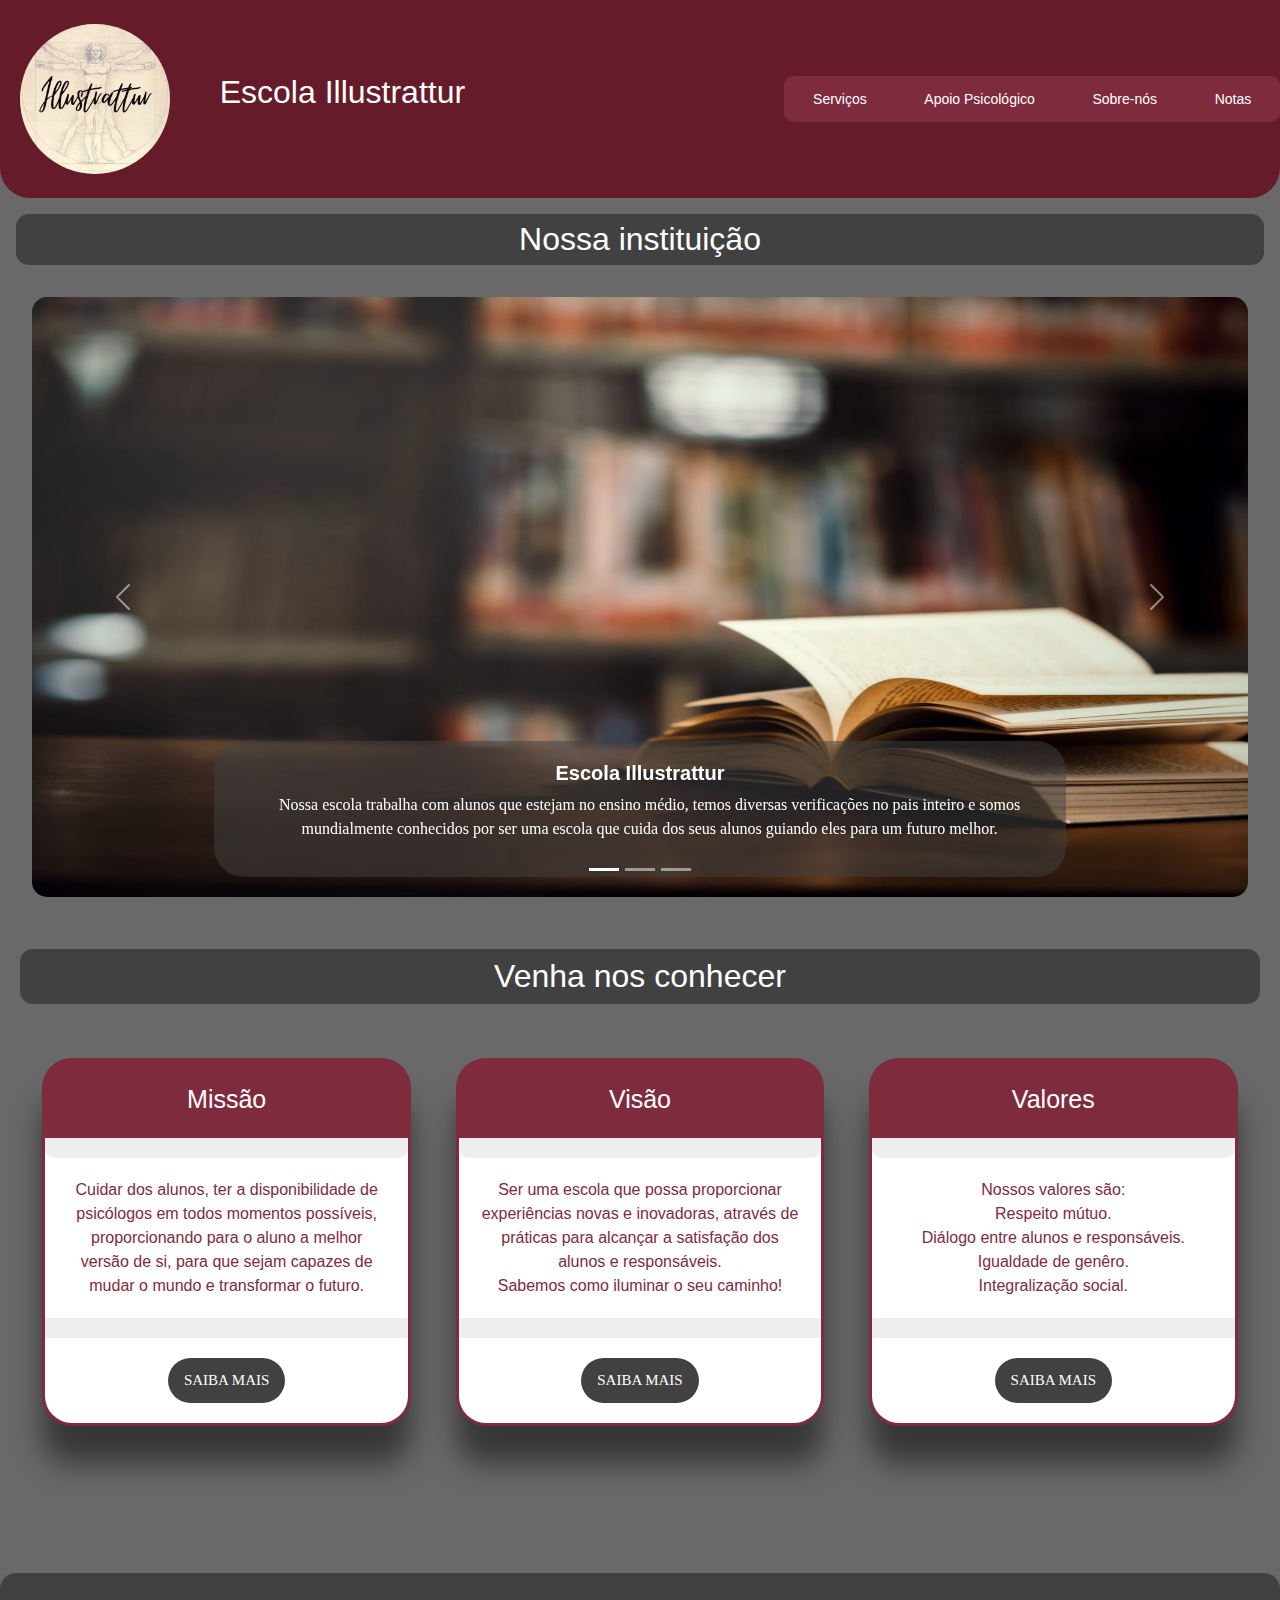
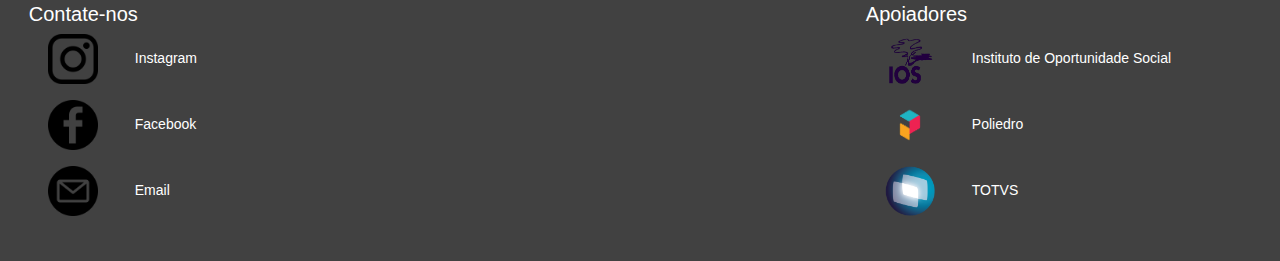
<file: index.html>
<!DOCTYPE html>
<html lang="pt-br">
<head>
<meta charset="UTF-8">
<!--bootstrap-->
<link rel="stylesheet" href="https://cdn.jsdelivr.net/npm/bootstrap@5.0.0/dist/css/bootstrap.min.css" integrity="sha384-
wEmeIV1mKuiNpC+IOBjI7aAzPcEZeedi5yW5f2yOq55WWLwNGmvvx4Um1vskeMj0" crossorigin="anonymous">
<!--Css oficial-->
<link rel="stylesheet" href="Css_base(4.0).css" >
<title>Escola Ilustrattur</title>
</head>


<!--divisão 0.0-->



<body class="home">
  <!--NAV barra de navegação-->
  <div class="fundo-carrossel" style="background-color:#696969;">
    <nav class="navbar" style="background-color: #661B2B;border-radius: 0px 0px 30px 30px;">
  
        <div style="justify-content:left ;">
          &nbsp;<img src="Homem vitruviano.jfif" height="150" width="150" style="border-radius: 50%; margin:1rem;">
            <a class="navbar-brand" href="0 ) Home 4.0.html" id="btn">
                <h2>Escola Illustrattur</h2>
            </a>
        </div>
  
        <ul class="nav justify-content-end" style="border-radius: 10px; background-color: #7f2b3e; color: white;">
            <li class="borda">
                <a class="nav-link" href="4) Serviços (4.0).html" id="btn">Serviços</a>
            </li>
            <li class="borda">
                <a class="nav-link" href="1 )Apoio psicológico 4.0.html" id="btn">Apoio Psicológico</a>
            </li>
            <li class="borda">
                <a class="nav-link" href="2 ) Sobre nós 4.0.html" id="btn">Sobre-nós</a>
            </li>
            <li class="borda">
                <a class="nav-link" href="3 ) html boletim 4.0.html" id="btn">Notas </a>
            </li>
        </ul>
    </nav>    
  <!--final do nav-->
   
  
  <h2 class="titulo" style="text-align:center ">Nossa instituição</h2>
  
  
  <!--carrossel-->
  
  <div id="carouselExampleCaptions" class="carousel slide" data-bs-ride="false" style="margin: 2rem">
    <div class="carousel-indicators">
      <button type="button" data-bs-target="#carouselExampleCaptions" data-bs-slide-to="0" class="active" aria-current="true" aria-label="Slide 1"></button>
      <button type="button" data-bs-target="#carouselExampleCaptions" data-bs-slide-to="1" aria-label="Slide 2"></button>
      <button type="button" data-bs-target="#carouselExampleCaptions" data-bs-slide-to="2" aria-label="Slide 3"></button>
    </div>
  
    <div class="carousel-inner">
      <div class="carousel-item active">
        <img src="livro.jpeg" class="d-block w-100" alt="estudos1" height="600px" style="border-radius: 15px 15px 15px 15px;">
  
        <div class="carousel-caption d-none d-md-block" style="align-content:center ;background-color: #41414181; border-radius: 30px 30px 30px 30px;">
          <h5><b>Escola Illustrattur</b></h5>
          <p class="carrossel"style="background-color: #41414100;">Nossa escola trabalha com alunos que estejam no ensino médio, temos diversas verificações no pais inteiro e somos mundialmente conhecidos por ser uma escola que cuida dos seus alunos guiando eles para um futuro melhor.</p>
        </div>
  
      </div>
      <div class="carousel-item">
        <img src="protagonistas 2.jpeg" class="d-block w-100" alt="estudos" height="600px" style="border-radius: 15px 15px 15px 15px;" >
  
        <div class="carousel-caption d-none d-md-block" style="align-content:center ;background-color:#41414181; border-radius: 30px 30px 30px 30px;">
          <h5>Alunos preparados</h5>
          <p class="carrossel"style="background-color: #41414100;">Nossa escola ultiliza a apostila poliedro, preparando nossos alunos para vestibulares.</p>
        </div>
      
      </div>
      <div class="carousel-item">
        <img src="graduation1tcc.webp" class="d-block w-100" alt="graduação" height="600px" style="border-radius: 15px 15px 15px 15px;">
        
        <div class="carousel-caption d-none d-md-block" style="align-content:center ;background-color:#41414181; border-radius: 30px 30px 30px 30px;">
          <h5><b>Aulas</b></h5>
          <p class="carrossel" style="background-color: #41414100;">Aulas de CCE voltadas para a complementação de seu autoconhecimento, que o ajudará muito no mercado de trabalho </p>
        </div>
  
      </div>
    </div>
    <button class="carousel-control-prev" type="button" data-bs-target="#carouselExampleCaptions" data-bs-slide="prev">
      <span class="carousel-control-prev-icon" aria-hidden="true"></span>
      <span class="visually-hidden">Previous</span>
    </button>
    <button class="carousel-control-next" type="button" data-bs-target="#carouselExampleCaptions" data-bs-slide="next">
      <span class="carousel-control-next-icon" aria-hidden="true"></span>
      <span class="visually-hidden">Next</span>
    </button>
  </div>
  
  
  <!--Final carrossel-->
  

  
  <main id="showcase"> <!--imagem de fundo-->
    <h2 class="nome-categoria">Venha nos conhecer</h2>
    <br>
  <div class="alinha">

  <div class="col">
      <div class="middle">
      <ul class="price-box">
        <li class="header">Missão</li>
          <li class="emph">Cuidar dos alunos, ter a disponibilidade de psicólogos em todos momentos possíveis, proporcionando para o aluno a melhor versão de si, para que sejam capazes de mudar o mundo e transformar o futuro.</li>
          <a href="2 ) Sobre nós 4.0.html" class="btn btn2">Saiba mais</a></div>
      </ul>  
    </div>


  <div class="col">
    <div class="middle">
    <ul class="price-box">
        <li class="header">Visão</li>
          <li class="emph">Ser uma escola que possa proporcionar experiências novas e inovadoras, através de práticas para alcançar a satisfação dos alunos e responsáveis.<br> Sabemos como iluminar o seu caminho!</li>
          <a href="2 ) Sobre nós 4.0.html" class="btn btn2">Saiba mais</a></div>
           </ul>
              </div>

  <div class="col" id="col">
    <div class="middle">
    <ul class="price-box">
        <li class="header">Valores</li>
        <li class="emph">Nossos valores são:<br>
          Respeito mútuo.<br>
          Diálogo entre alunos e responsáveis. <br>
          Igualdade de genêro.<br>
          Integralização social.<br>
        </li>
        <a href="2 ) Sobre nós 4.0.html" id="#VALORES" class="btn btn2">Saiba mais</a></div> 

      </ul>
  </div>
</div>

</main>
<!--rodape--> 
<br>



<footer>
  <div class="foot-flex">
    <div class="contate-nos" style="float: left;"> 
      <h5 class="rodape">Contate-nos</h5>
    <h6>
      <p>
        <img src="87390.png" width="50px" height="50px" alt="imagem de redes socais">
          &nbsp;<a href="https://www.instagram.com/explore/tags/escolaenem/" id="btn">Instagram</a>
      </p>
    </h6>
    <h6>
      <p>
        <img src="face.png" width="50px" height="50px" alt="imagem de redes socais">
              &nbsp;<a href="https://www.facebook.com/hashtag/escolaEnem/" id="btn">Facebook</a>
      </p>
    </h6>
    <h6>
      <p>
        <img src="email.png" width="50px" height="50px" alt="imagem de redes socais">
        &nbsp;<a href="" id="btn">Email</a>
      </p>
      </h6>
  </div>

      <div class="apoiadores" style="float: right; margin-left:40rem ;">
  
  <h5 class="footer">Apoiadores</h5>
    <h6>
      <p>
        <img src="output-onlinepngtools (7).png" width="50px" height="50px" alt="IOS">
                &nbsp;<a href="https://ios.org.br/" id="btn">Instituto de Oportunidade Social</a>
      </p>
    </h6>
    <h6>
      <p>
          <img src="poleidro.png" width="50px" height="50px" alt="Poliedro">
            &nbsp;<a href="https://www.sistemapoliedro.com.br/?gclid=EAIaIQobChMIrY_X0Njq-wIVyUJIAB201Qt1EAAYASAAEgJV-_D_BwE" id="btn">Poliedro</a>
      </p>
    </h6>
    <h6>
        <p>
          <img src="totvs1.png" width="50px" height="50px" alt="TOTVS">
            &nbsp;<a href="https://www.totvs.com/?utm_campaign=s-institucional-totvs&utm_source=google-search&utm_medium=cpc&utm_term=totvs&utm_term=totvs&utm_campaign=s_institucional-totvs&utm_source=adwords&utm_medium=ppc&hsa_acc=5745705588&hsa_cam=209050px9804&hsa_grp=79858172522&hsa_ad=539034260054&hsa_src=g&hsa_tgt=aud-403323822474:kwd-978197068&hsa_kw=totvs&hsa_mt=b&hsa_net=adwords&hsa_ver=3&gclid=EAIaIQobChMIhre7-tfq-wIVROZcCh3Rtgl5EAAYAiAAEgLFSPD_BwE" id="btn">TOTVS</a>
        </p>
    </h6>
</div>
</footer>
<div id="ancora"></div>


<!--codigo para carrossel-->
<script src="https://cdn.jsdelivr.net/npm/bootstrap@5.0.2/dist/js/bootstrap.bundle.min.js" integrity="sha384-MrcW6ZMFYlzcLA8Nl+NtUVF0sA7MsXsP1UyJoMp4YLEuNSfAP+JcXn/tWtIaxVXM" crossorigin="anonymous"> 
</script>
</body></html>
</file>
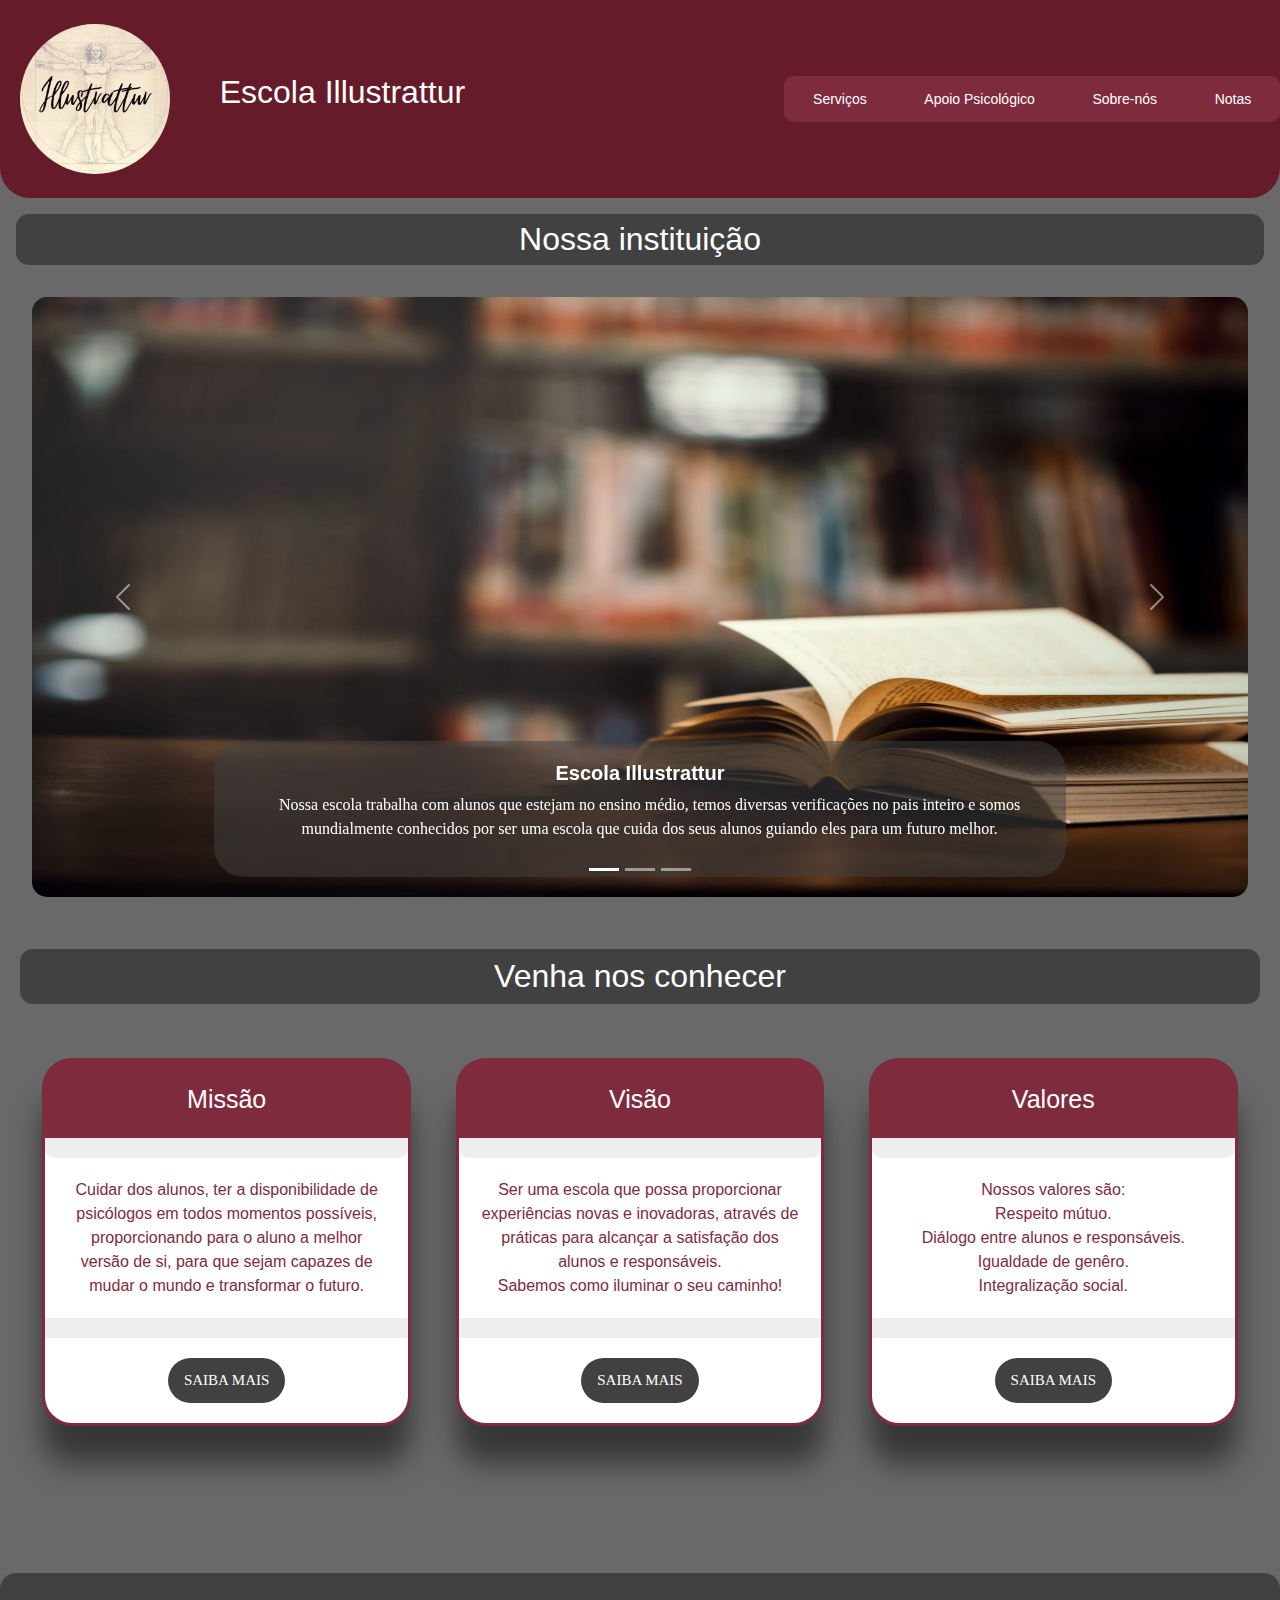
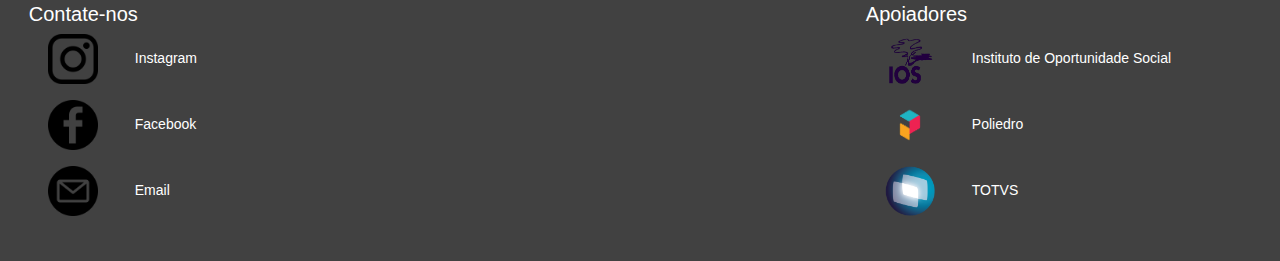
<file: 0 ) Home 4.0.html>
<!DOCTYPE html>
<html lang="pt-br">
<head>
<meta charset="UTF-8">
<!--bootstrap-->
<link rel="stylesheet" href="https://cdn.jsdelivr.net/npm/bootstrap@5.0.0/dist/css/bootstrap.min.css" integrity="sha384-
wEmeIV1mKuiNpC+IOBjI7aAzPcEZeedi5yW5f2yOq55WWLwNGmvvx4Um1vskeMj0" crossorigin="anonymous">
<!--Css oficial-->
<link rel="stylesheet" href="Css_base(4.0).css" >
<title>Escola Ilustrattur</title>
</head>


<!--divisão 0.0-->



<body class="home">
  <!--NAV barra de navegação-->
  <div class="fundo-carrossel" style="background-color:#696969;">
    <nav class="navbar" style="background-color: #661B2B;border-radius: 0px 0px 30px 30px;">
  
        <div style="justify-content:left ;">
          &nbsp;<img src="Homem vitruviano.jfif" height="150" width="150" style="border-radius: 50%; margin:1rem;">
            <a class="navbar-brand" href="0 ) Home 4.0.html" id="btn">
                <h2>Escola Illustrattur</h2>
            </a>
        </div>
  
        <ul class="nav justify-content-end" style="border-radius: 10px; background-color: #7f2b3e; color: white;">
            <li class="borda">
                <a class="nav-link" href="4) Serviços (4.0).html" id="btn">Serviços</a>
            </li>
            <li class="borda">
                <a class="nav-link" href="1 )Apoio psicológico 4.0.html" id="btn">Apoio Psicológico</a>
            </li>
            <li class="borda">
                <a class="nav-link" href="2 ) Sobre nós 4.0.html" id="btn">Sobre-nós</a>
            </li>
            <li class="borda">
                <a class="nav-link" href="3 ) html boletim 4.0.html" id="btn">Notas </a>
            </li>
        </ul>
    </nav>    
  <!--final do nav-->
   
  
  <h2 class="titulo" style="text-align:center ">Nossa instituição</h2>
  
  
  <!--carrossel-->
  
  <div id="carouselExampleCaptions" class="carousel slide" data-bs-ride="false" style="margin: 2rem">
    <div class="carousel-indicators">
      <button type="button" data-bs-target="#carouselExampleCaptions" data-bs-slide-to="0" class="active" aria-current="true" aria-label="Slide 1"></button>
      <button type="button" data-bs-target="#carouselExampleCaptions" data-bs-slide-to="1" aria-label="Slide 2"></button>
      <button type="button" data-bs-target="#carouselExampleCaptions" data-bs-slide-to="2" aria-label="Slide 3"></button>
    </div>
  
    <div class="carousel-inner">
      <div class="carousel-item active">
        <img src="livro.jpeg" class="d-block w-100" alt="estudos1" height="600px" style="border-radius: 15px 15px 15px 15px;">
  
        <div class="carousel-caption d-none d-md-block" style="align-content:center ;background-color: #41414181; border-radius: 30px 30px 30px 30px;">
          <h5><b>Escola Illustrattur</b></h5>
          <p class="carrossel"style="background-color: #41414100;">Nossa escola trabalha com alunos que estejam no ensino médio, temos diversas verificações no pais inteiro e somos mundialmente conhecidos por ser uma escola que cuida dos seus alunos guiando eles para um futuro melhor.</p>
        </div>
  
      </div>
      <div class="carousel-item">
        <img src="protagonistas 2.jpeg" class="d-block w-100" alt="estudos" height="600px" style="border-radius: 15px 15px 15px 15px;" >
  
        <div class="carousel-caption d-none d-md-block" style="align-content:center ;background-color:#41414181; border-radius: 30px 30px 30px 30px;">
          <h5>Alunos preparados</h5>
          <p class="carrossel"style="background-color: #41414100;">Nossa escola ultiliza a apostila poliedro, preparando nossos alunos para vestibulares.</p>
        </div>
      
      </div>
      <div class="carousel-item">
        <img src="graduation1tcc.webp" class="d-block w-100" alt="graduação" height="600px" style="border-radius: 15px 15px 15px 15px;">
        
        <div class="carousel-caption d-none d-md-block" style="align-content:center ;background-color:#41414181; border-radius: 30px 30px 30px 30px;">
          <h5><b>Aulas</b></h5>
          <p class="carrossel" style="background-color: #41414100;">Aulas de CCE voltadas para a complementação de seu autoconhecimento, que o ajudará muito no mercado de trabalho </p>
        </div>
  
      </div>
    </div>
    <button class="carousel-control-prev" type="button" data-bs-target="#carouselExampleCaptions" data-bs-slide="prev">
      <span class="carousel-control-prev-icon" aria-hidden="true"></span>
      <span class="visually-hidden">Previous</span>
    </button>
    <button class="carousel-control-next" type="button" data-bs-target="#carouselExampleCaptions" data-bs-slide="next">
      <span class="carousel-control-next-icon" aria-hidden="true"></span>
      <span class="visually-hidden">Next</span>
    </button>
  </div>
  
  
  <!--Final carrossel-->
  

  
  <main id="showcase"> <!--imagem de fundo-->
    <h2 class="nome-categoria">Venha nos conhecer</h2>
    <br>
  <div class="alinha">

  <div class="col">
      <div class="middle">
      <ul class="price-box">
        <li class="header">Missão</li>
          <li class="emph">Cuidar dos alunos, ter a disponibilidade de psicólogos em todos momentos possíveis, proporcionando para o aluno a melhor versão de si, para que sejam capazes de mudar o mundo e transformar o futuro.</li>
          <a href="2 ) Sobre nós 4.0.html" class="btn btn2">Saiba mais</a></div>
      </ul>  
    </div>


  <div class="col">
    <div class="middle">
    <ul class="price-box">
        <li class="header">Visão</li>
          <li class="emph">Ser uma escola que possa proporcionar experiências novas e inovadoras, através de práticas para alcançar a satisfação dos alunos e responsáveis.<br> Sabemos como iluminar o seu caminho!</li>
          <a href="2 ) Sobre nós 4.0.html" class="btn btn2">Saiba mais</a></div>
           </ul>
              </div>

  <div class="col" id="col">
    <div class="middle">
    <ul class="price-box">
        <li class="header">Valores</li>
        <li class="emph">Nossos valores são:<br>
          Respeito mútuo.<br>
          Diálogo entre alunos e responsáveis. <br>
          Igualdade de genêro.<br>
          Integralização social.<br>
        </li>
        <a href="2 ) Sobre nós 4.0.html" id="#VALORES" class="btn btn2">Saiba mais</a></div> 

      </ul>
  </div>
</div>

</main>
<!--rodape--> 
<br>



<footer>
  <div class="foot-flex">
    <div class="contate-nos" style="float: left;"> 
      <h5 class="rodape">Contate-nos</h5>
    <h6>
      <p>
        <img src="87390.png" width="50px" height="50px" alt="imagem de redes socais">
          &nbsp;<a href="https://www.instagram.com/explore/tags/escolaenem/" id="btn">Instagram</a>
      </p>
    </h6>
    <h6>
      <p>
        <img src="face.png" width="50px" height="50px" alt="imagem de redes socais">
              &nbsp;<a href="https://www.facebook.com/hashtag/escolaEnem/" id="btn">Facebook</a>
      </p>
    </h6>
    <h6>
      <p>
        <img src="email.png" width="50px" height="50px" alt="imagem de redes socais">
        &nbsp;<a href="" id="btn">Email</a>
      </p>
      </h6>
  </div>

      <div class="apoiadores" style="float: right; margin-left:40rem ;">
  
  <h5 class="footer">Apoiadores</h5>
    <h6>
      <p>
        <img src="output-onlinepngtools (7).png" width="50px" height="50px" alt="IOS">
                &nbsp;<a href="https://ios.org.br/" id="btn">Instituto de Oportunidade Social</a>
      </p>
    </h6>
    <h6>
      <p>
          <img src="poleidro.png" width="50px" height="50px" alt="Poliedro">
            &nbsp;<a href="https://www.sistemapoliedro.com.br/?gclid=EAIaIQobChMIrY_X0Njq-wIVyUJIAB201Qt1EAAYASAAEgJV-_D_BwE" id="btn">Poliedro</a>
      </p>
    </h6>
    <h6>
        <p>
          <img src="totvs1.png" width="50px" height="50px" alt="TOTVS">
            &nbsp;<a href="https://www.totvs.com/?utm_campaign=s-institucional-totvs&utm_source=google-search&utm_medium=cpc&utm_term=totvs&utm_term=totvs&utm_campaign=s_institucional-totvs&utm_source=adwords&utm_medium=ppc&hsa_acc=5745705588&hsa_cam=209050px9804&hsa_grp=79858172522&hsa_ad=539034260054&hsa_src=g&hsa_tgt=aud-403323822474:kwd-978197068&hsa_kw=totvs&hsa_mt=b&hsa_net=adwords&hsa_ver=3&gclid=EAIaIQobChMIhre7-tfq-wIVROZcCh3Rtgl5EAAYAiAAEgLFSPD_BwE" id="btn">TOTVS</a>
        </p>
    </h6>
</div>
</footer>
<div id="ancora"></div>


<!--codigo para carrossel-->
<script src="https://cdn.jsdelivr.net/npm/bootstrap@5.0.2/dist/js/bootstrap.bundle.min.js" integrity="sha384-MrcW6ZMFYlzcLA8Nl+NtUVF0sA7MsXsP1UyJoMp4YLEuNSfAP+JcXn/tWtIaxVXM" crossorigin="anonymous"> 
</script>
</body></html>
</file>
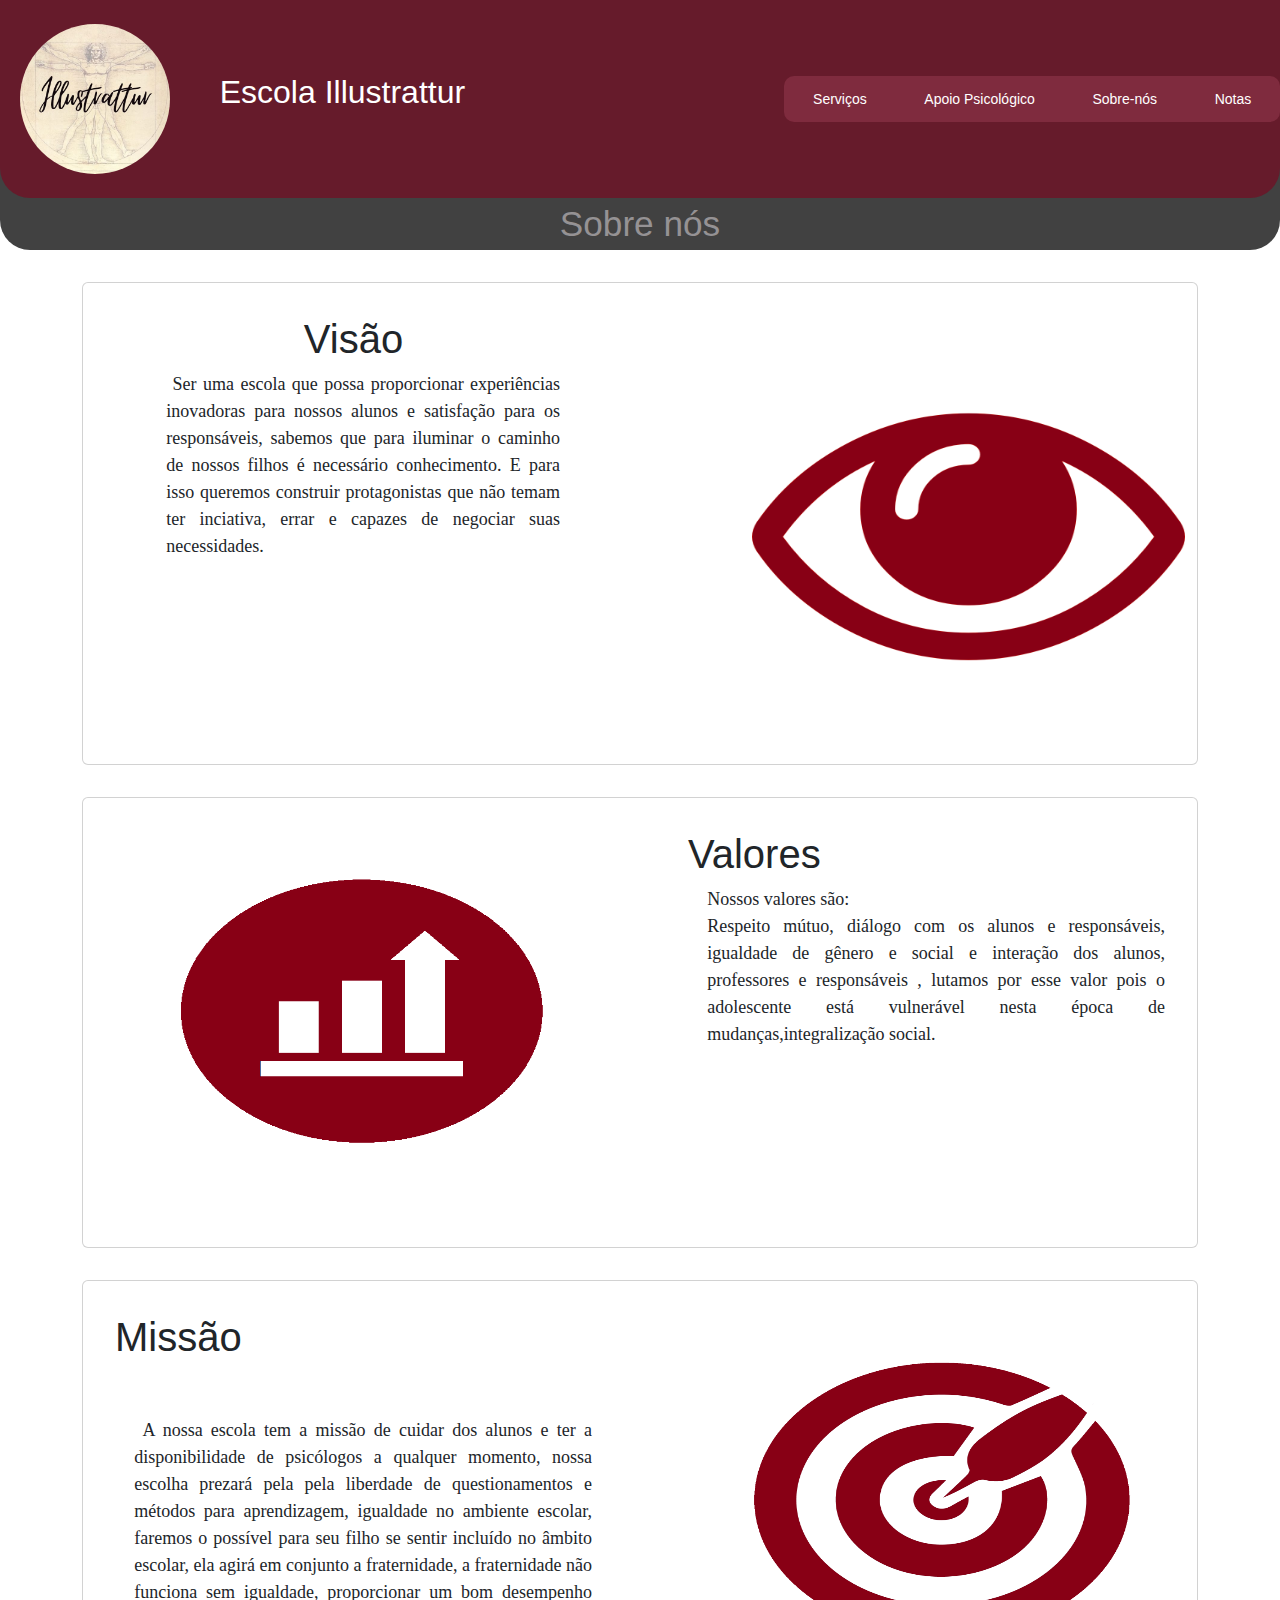
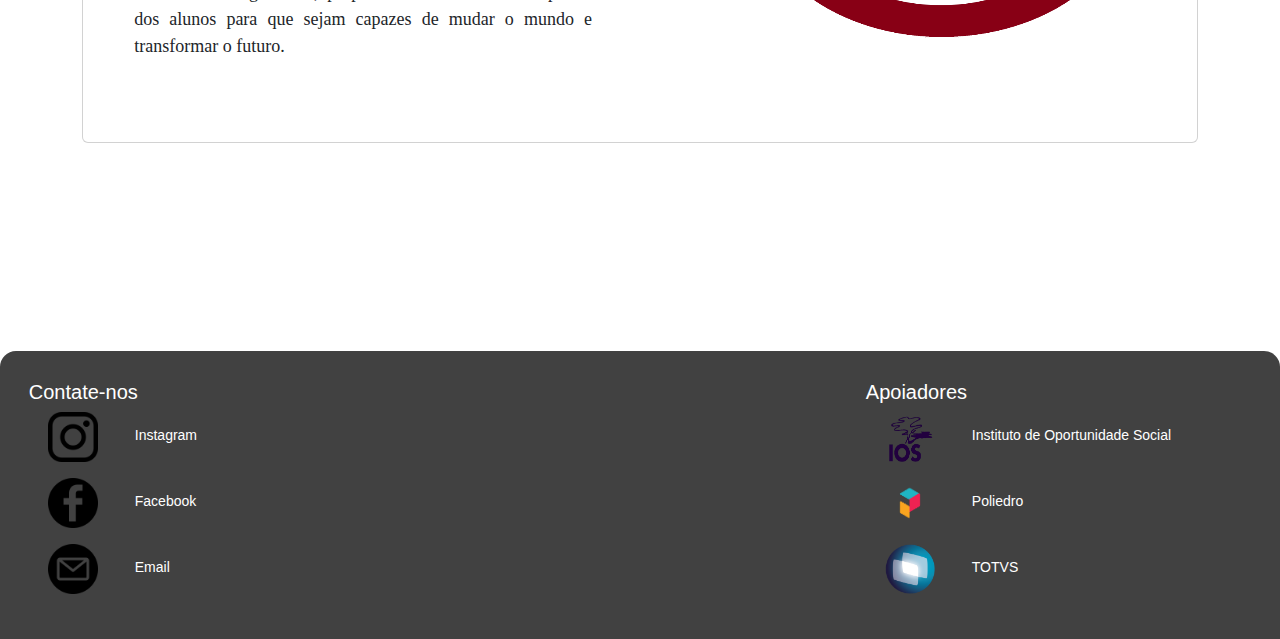
<file: 2 ) Sobre nós 4.0.html>
<!DOCTYPE html>
<html lang="pt-br">
<head>
<meta charset="UTF-8">
<!--bootstrap-->
<link rel="stylesheet" href="https://cdn.jsdelivr.net/npm/bootstrap@5.0.0/dist/css/bootstrap.min.css" integrity="sha384-
wEmeIV1mKuiNpC+IOBjI7aAzPcEZeedi5yW5f2yOq55WWLwNGmvvx4Um1vskeMj0" crossorigin="anonymous">
<!--Css oficial-->
<link rel="stylesheet" href="Css_base(4.0).css" >
<title>Escola Ilustrattur</title>
</head>
<!--visão 0.0-->

<body>
        <!--NAV barra de navegação-->
        <div class="fundo-carrossel" style="background-color:#414141;">
          <nav class="navbar" style="background-color: #661B2B;border-radius: 0px 0px 30px 30px;">
        
              <div style="justify-content:left ;">
                &nbsp;<img src="Homem vitruviano.jfif" height="150" width="150" style="border-radius: 50%;margin: 1rem;">
                  <a class="navbar-brand" href="0 ) Home 4.0.html" id="btn">
                      <h2>Escola Illustrattur</h2>
                  </a>
              </div>
        
              <ul class="nav justify-content-end" style="border-radius: 10px; background-color: #7f2b3e; color: white;">
                  <li class="borda">
                      <a class="nav-link" href="4) Serviços (4.0).html" id="btn">Serviços</a>
                  </li>
                  <li class="borda">
                      <a class="nav-link" href="1 )Apoio psicológico 4.0.html" id="btn">Apoio Psicológico</a>
                  </li>
                  <li class="borda">
                      <a class="nav-link" href="2 ) Sobre nós 4.0.html" id="btn">Sobre-nós</a>
                  </li>
                  <li class="borda">
                      <a class="nav-link" href="3 ) html boletim 4.0.html" id="btn">Notas </a>
                  </li>
              </ul>
          </nav>    
        <!--final do nav-->
</div>

<!--main-->



<h1 class="title">Sobre nós</h1>


<main class="container">
      
    

<br>
<section class="card" data-aos="fade-right">
    <img src="olho.png" alt="" class="sobre-nos">
        <div>
            <h1 class="centralizado">Visão</h1>
                <p class="quatro"> &nbsp;Ser uma escola que possa proporcionar experiências inovadoras para nossos alunos e satisfação para os responsáveis, sabemos que para iluminar o caminho de nossos filhos é necessário conhecimento. E para isso queremos construir protagonistas que não temam ter inciativa, errar e capazes de negociar suas necessidades.
                </p>
        </div>
</section>

<section class="card" data-aos="fade-left">
    <img src="visão.png" alt=""  class="sobre2"/>
        <div>
            <h1>Valores</h1>
                <p class="section-psic">Nossos valores são:<br>
                    Respeito mútuo,
                    diálogo com os alunos e responsáveis,
                    igualdade de gênero e social e interação dos alunos, professores e responsáveis ,
                    lutamos por esse valor pois o adolescente está vulnerável nesta época de mudanças,integralização social.</p>
        </div>
</section>

<section class="card" data-aos="fade-left">
    <img src="missão.png" alt=""  class="sobre2"/>
        <div>
            <h1>Missão</h1>
            <p class="section-psic" style="padding-block-start:3rem ;">
               &nbsp;A nossa escola tem a missão de cuidar dos alunos e ter a disponibilidade de psicólogos a qualquer momento,  nossa escolha prezará pela pela liberdade de questionamentos e métodos para aprendizagem, igualdade no ambiente escolar, faremos o possível para seu filho se sentir incluído no âmbito escolar, ela agirá em conjunto a fraternidade, a fraternidade não funciona sem igualdade, proporcionar um bom desempenho dos alunos para que sejam capazes de mudar o mundo e transformar o futuro. 
             </p>
        </div>
</section>

<br>
<!---------->
<section class="card": hidden></section>
</main>
<!--rodapé-->
<br>  
<footer>
    <div class="foot-flex">
      <div class="contate-nos" style="float: left;"> 
        <h5 class="rodape">Contate-nos</h5>
      <h6>
        <p>
          <img src="87390.png" width="50px" height="50px" alt="imagem de redes socais">
            &nbsp;<a href="https://www.instagram.com/explore/tags/escolaenem/" id="btn">Instagram</a>
        </p>
      </h6>
      <h6>
        <p>
          <img src="face.png" width="50px" height="50px" alt="imagem de redes socais">
                &nbsp;<a href="https://www.facebook.com/hashtag/escolaEnem/" id="btn">Facebook</a>
        </p>
      </h6>
      <h6>
        <p>
          <img src="email.png" width="50px" height="50px" alt="imagem de redes socais">
          &nbsp;<a href="" id="btn">Email</a>
        </p>
        </h6>
    </div>
  
        <div class="apoiadores" style="float: right; margin-left:40rem ;">
    
    <h5 class="footer">Apoiadores</h5>
      <h6>
        <p>
          <img src="output-onlinepngtools (7).png" width="50px" height="50px" alt="IOS">
                  &nbsp;<a href="https://ios.org.br/" id="btn">Instituto de Oportunidade Social</a>
        </p>
      </h6>
      <h6>
        <p>
            <img src="poleidro.png" width="50px" height="50px" alt="Poliedro">
              &nbsp;<a href="https://www.sistemapoliedro.com.br/?gclid=EAIaIQobChMIrY_X0Njq-wIVyUJIAB201Qt1EAAYASAAEgJV-_D_BwE" id="btn">Poliedro</a>
        </p>
      </h6>
      <h6>
          <p>
            <img src="totvs1.png" width="50px" height="50px" alt="TOTVS">
              &nbsp;<a href="https://www.totvs.com/?utm_campaign=s-institucional-totvs&utm_source=google-search&utm_medium=cpc&utm_term=totvs&utm_term=totvs&utm_campaign=s_institucional-totvs&utm_source=adwords&utm_medium=ppc&hsa_acc=5745705588&hsa_cam=209050px9804&hsa_grp=79858172522&hsa_ad=539034260054&hsa_src=g&hsa_tgt=aud-403323822474:kwd-978197068&hsa_kw=totvs&hsa_mt=b&hsa_net=adwords&hsa_ver=3&gclid=EAIaIQobChMIhre7-tfq-wIVROZcCh3Rtgl5EAAYAiAAEgLFSPD_BwE" id="btn">TOTVS</a>
          </p>
      </h6>
  </div>
  </footer>
  <div id="ancora"></div>
</body>
</html>
</file>
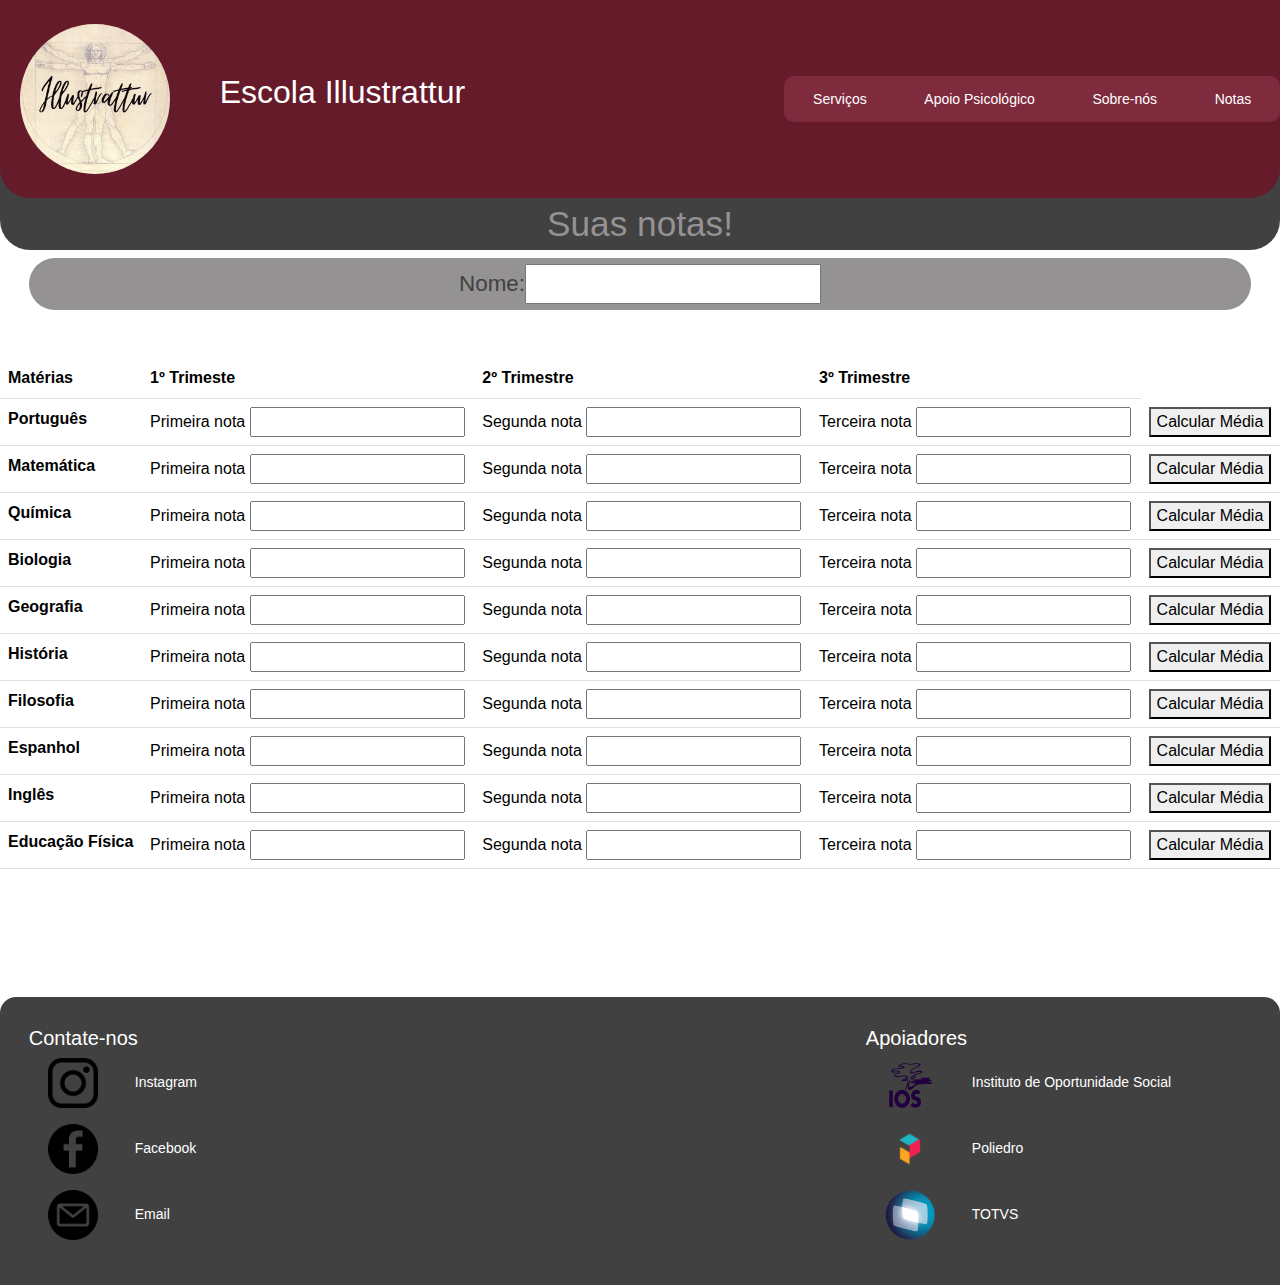
<file: 3 ) html boletim 4.0.html>
<!DOCTYPE html>
<html lang="pt-br">
<head>
<meta charset="UTF-8">
<!--bootstrap-->
<link rel="stylesheet" href="https://cdn.jsdelivr.net/npm/bootstrap@5.0.0/dist/css/bootstrap.min.css" integrity="sha384-
wEmeIV1mKuiNpC+IOBjI7aAzPcEZeedi5yW5f2yOq55WWLwNGmvvx4Um1vskeMj0" crossorigin="anonymous">
<!--Css oficial-->
<link rel="stylesheet" href="Css_base(4.0).css" >
<title>Escola Ilustrattur</title>
</head>
<!--visão 0.0-->

<body>
        <!--NAV barra de navegação-->
        <div class="fundo-carrossel" style="background-color:#414141;">
          <nav class="navbar" style="background-color: #661B2B;border-radius: 0px 0px 30px 30px;">
        
              <div style="justify-content:left ;">
                &nbsp;<img src="Homem vitruviano.jfif" height="150" width="150" style="border-radius: 50%;margin: 1rem;">
                  <a class="navbar-brand" href="0 ) Home 4.0.html" id="btn">
                      <h2>Escola Illustrattur</h2>
                  </a>
              </div>
        
              <ul class="nav justify-content-end" style="border-radius: 10px; background-color: #7f2b3e; color: white;">
                  <li class="borda">
                      <a class="nav-link" href="4) Serviços (4.0).html" id="btn">Serviços</a>
                  </li>
                  <li class="borda">
                      <a class="nav-link" href="1 )Apoio psicológico 4.0.html" id="btn">Apoio Psicológico</a>
                  </li>
                  <li class="borda">
                      <a class="nav-link" href="2 ) Sobre nós 4.0.html" id="btn">Sobre-nós</a>
                  </li>
                  <li class="borda">
                      <a class="nav-link" href="3 ) html boletim 4.0.html " id="btn">Notas </a>
                  </li>
              </ul>
          </nav>    
        <!--final do nav-->
</div>

<!--começo conteudo-->
<div class="envolvedor">
<h1 class="title">Suas notas!</h1>
<div class="nome">Nome:<input></div>
</div>


<br><br>

<!---divisão 1.0 boletim-->



    <table class="table">
        <thead>
          <tr>
            <th scope="col">Matérias</th>
            <th scope="col">1º Trimeste</th>
            <th scope="col">2º Trimestre</th>
            <th scope="col">3º Trimestre</th>
          </tr>
        </thead>


        <tbody>
          <tr>
            <th scope="row">Português</th>
            
            <td>Primeira nota <input id="nopt1" type="number"> <br /></td>
            <td>Segunda  nota <input id="nopt2" type="number"> <br /></td>
            <td>Terceira  nota <input id="nopt3" type="number"> <br /></td>
            <td><button onclick="portugues()">Calcular Média</button></td>
          </tr>
          <tr>
            <th scope="row">Matemática</th
              >
            <td>Primeira nota <input id="nota1" type="number"> <br /></td>
            <td>Segunda  nota <input id="nota2" type="number"> <br /></td>
            <td>Terceira  nota <input id="nota3" type="number"> <br /></td>
            <td><button onclick="matematica()">Calcular Média</button></td>
          </tr>
          <tr>
            <th scope="row">Química</th>
 
            <td>Primeira nota <input id="notquim1" type="number"> <br /></td>
            <td>Segunda  nota <input id="notquim2" type="number"> <br /></td>
            <td>Terceira  nota <input id="notquim3" type="number"> <br /></td>
            <td><button onclick="quimica()">Calcular Média</button></td>
          </tr>
          <tr>
            <th scope="row">Biologia</th>

            <td>Primeira nota <input id="nota_bio1" type="number"> <br /></td>
            <td>Segunda  nota <input id="nota_bio2" type="number"> <br /></td>
            <td>Terceira  nota <input id="nota_bio3" type="number"> <br /></td>
            <td><button onclick="biologia()">Calcular Média</button></td>
          </tr>
          <tr>
            <th scope="row">Geografia</th>
            
            <td>Primeira nota <input id="nota_geografia1" type="number"> <br /></td>
            <td>Segunda  nota <input id="nota_geografia2" type="number"> <br /></td>
            <td>Terceira  nota <input id="nota_geografia3" type="number"> <br /></td>
            <td><button onclick="geografia()">Calcular Média</button></td>
          </tr>
          <tr>
            <th scope="row">História</th>

            <td>Primeira nota <input id="nota_historia1" type="number"> <br /></td>
            <td>Segunda  nota <input id="nota_historia2" type="number"> <br /></td>
            <td>Terceira  nota <input id="nota_historia3" type="number"> <br /></td>
            <td><button onclick="historia()">Calcular Média</button></td>
          </tr>
          <tr>
            <th scope="row">Filosofia</th>
            
            <td>Primeira nota <input id="nota_filosofia1" type="number"> <br /></td>
            <td>Segunda  nota <input id="nota_filosofia2" type="number"> <br /></td>
            <td>Terceira  nota <input id="nota_filosofia3" type="number"> <br /></td>
            <td><button onclick="filosofia()">Calcular Média</button></td>
          </tr>
          <tr>
            <th scope="row">Espanhol</th>

            <td>Primeira nota <input id="nota_espanhol1" type="number"> <br /></td>
            <td>Segunda  nota <input id="nota_espanhol2" type="number"> <br /></td>
            <td>Terceira  nota <input id="nota_espanhol3" type="number"> <br /></td>
            <td><button onclick="espanhol()">Calcular Média</button></td>
          </tr>
          <tr>
            <th scope="row">Inglês</th>
  
            <td>Primeira nota <input id="nota_ingles1" type="number"> <br /></td>
            <td>Segunda  nota <input id="nota_ingles2" type="number"> <br /></td>
            <td>Terceira  nota <input id="nota_ingles3" type="number"> <br /></td>
            <td><button onclick="ingles()">Calcular Média</button></td>
          </tr>
          <tr>
            <th scope="row">Educação Física</th>
            <td>Primeira nota <input id="nota_Edufisica1" type="number"> <br /></td>
            <td>Segunda  nota <input id="nota_Edufisica2" type="number"> <br /></td>
            <td>Terceira  nota <input id="nota_Edufisica3" type="number"> <br /></td>
            <td><button onclick="Edfisics()">Calcular Média</button></td>  
          </tr>
        </tbody>
      </table>

<!--js-->





<script src="JS copy.js"></script>


       <!--rodapé-->

  <footer>
    <div class="foot-flex">
      <div class="contate-nos" style="float: left;"> 
        <h5 class="rodape">Contate-nos</h5>
      <h6>
        <p>
          <img src="87390.png" width="50px" height="50px" alt="imagem de redes socais">
            &nbsp;<a href="https://www.instagram.com/explore/tags/escolaenem/" id="btn">Instagram</a>
        </p>
      </h6>
      <h6>
        <p>
          <img src="face.png" width="50px" height="50px" alt="imagem de redes socais">
                &nbsp;<a href="https://www.facebook.com/hashtag/escolaEnem/" id="btn">Facebook</a>
        </p>
      </h6>
      <h6>
        <p>
          <img src="email.png" width="50px" height="50px" alt="imagem de redes socais">
          &nbsp;<a href="" id="btn">Email</a>
        </p>
        </h6>
    </div>
  
        <div class="apoiadores" style="float: right; margin-left:40rem ;">
    
    <h5 class="footer">Apoiadores</h5>
      <h6>
        <p>
          <img src="output-onlinepngtools (7).png" width="50px" height="50px" alt="IOS">
                  &nbsp;<a href="https://ios.org.br/" id="btn">Instituto de Oportunidade Social</a>
        </p>
      </h6>
      <h6>
        <p>
            <img src="poleidro.png" width="50px" height="50px" alt="Poliedro">
              &nbsp;<a href="https://www.sistemapoliedro.com.br/?gclid=EAIaIQobChMIrY_X0Njq-wIVyUJIAB201Qt1EAAYASAAEgJV-_D_BwE" id="btn">Poliedro</a>
        </p>
      </h6>
      <h6>
          <p>
            <img src="totvs1.png" width="50px" height="50px" alt="TOTVS">
              &nbsp;<a href="https://www.totvs.com/?utm_campaign=s-institucional-totvs&utm_source=google-search&utm_medium=cpc&utm_term=totvs&utm_term=totvs&utm_campaign=s_institucional-totvs&utm_source=adwords&utm_medium=ppc&hsa_acc=5745705588&hsa_cam=209050px9804&hsa_grp=79858172522&hsa_ad=539034260054&hsa_src=g&hsa_tgt=aud-403323822474:kwd-978197068&hsa_kw=totvs&hsa_mt=b&hsa_net=adwords&hsa_ver=3&gclid=EAIaIQobChMIhre7-tfq-wIVROZcCh3Rtgl5EAAYAiAAEgLFSPD_BwE" id="btn">TOTVS</a>
          </p>
      </h6>
  </div>
  </footer>
  <div id="ancora"></div>   
</body>
</html>
</file>
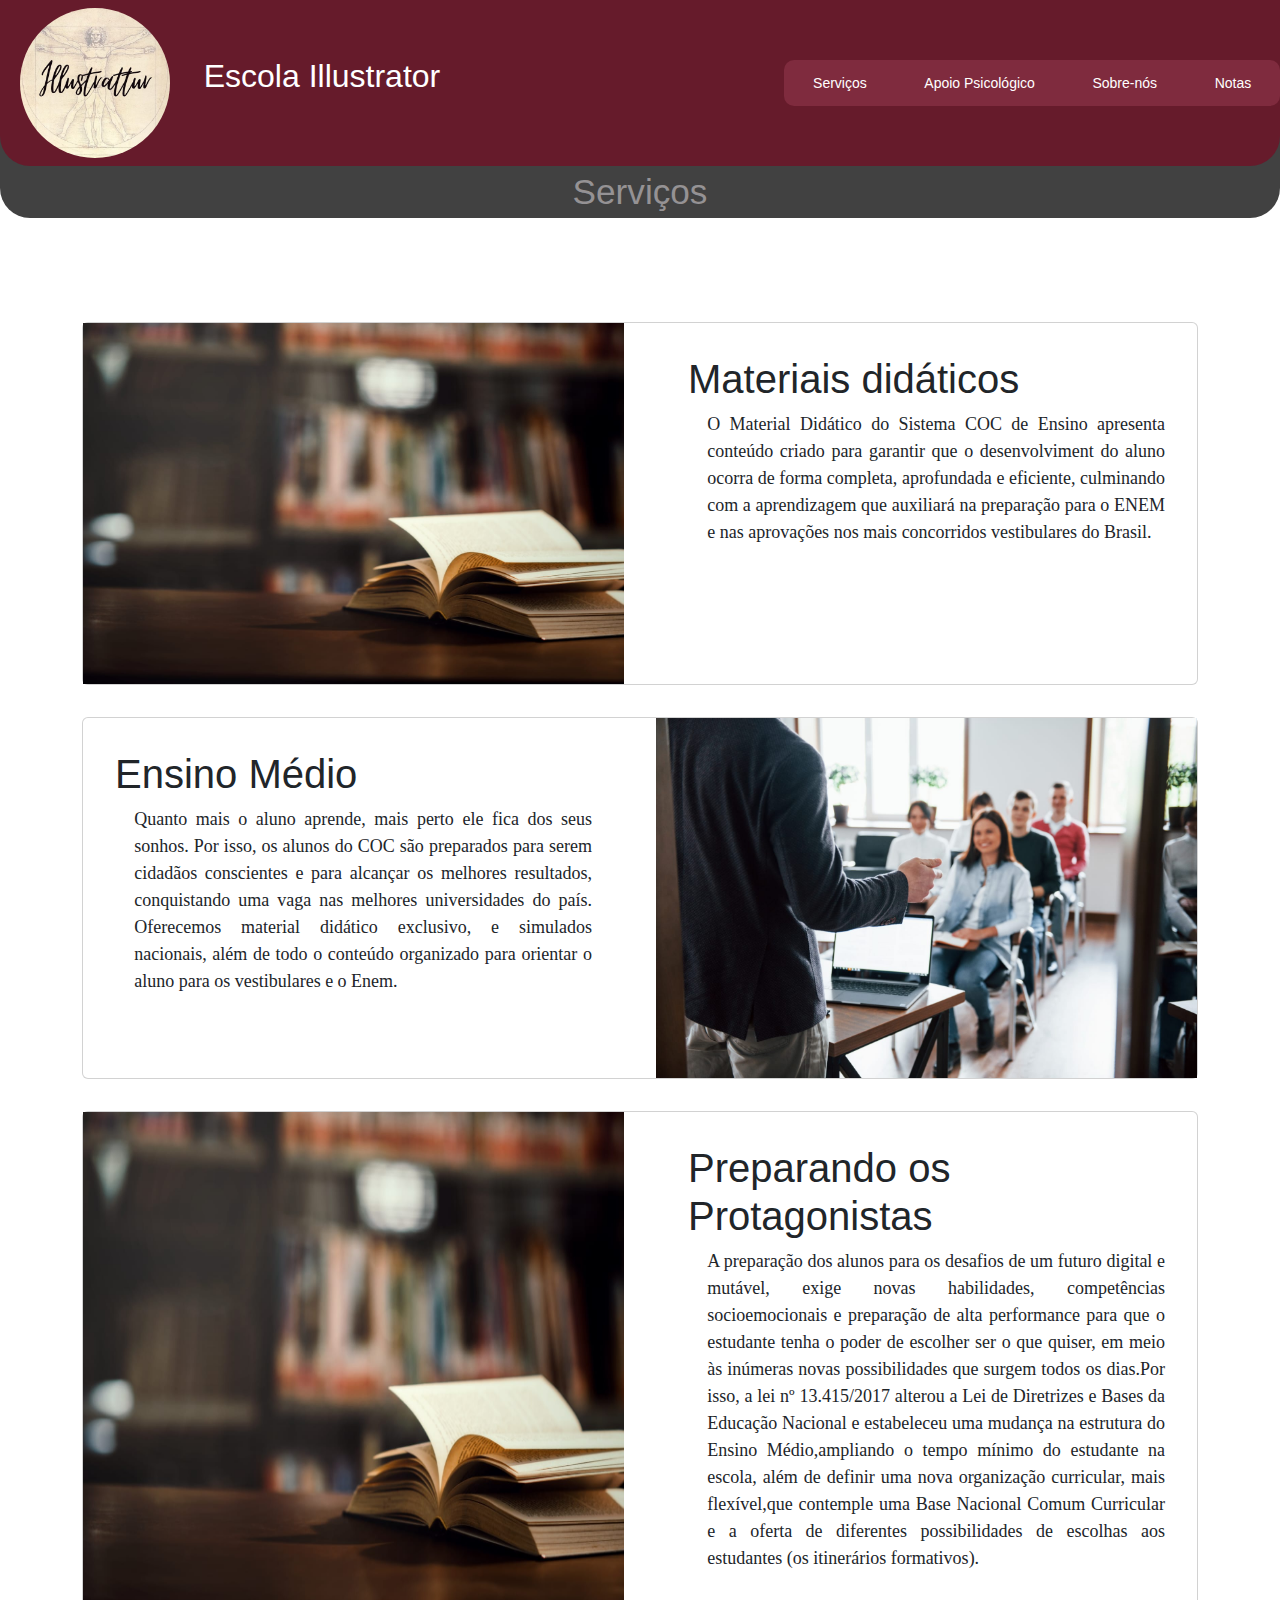
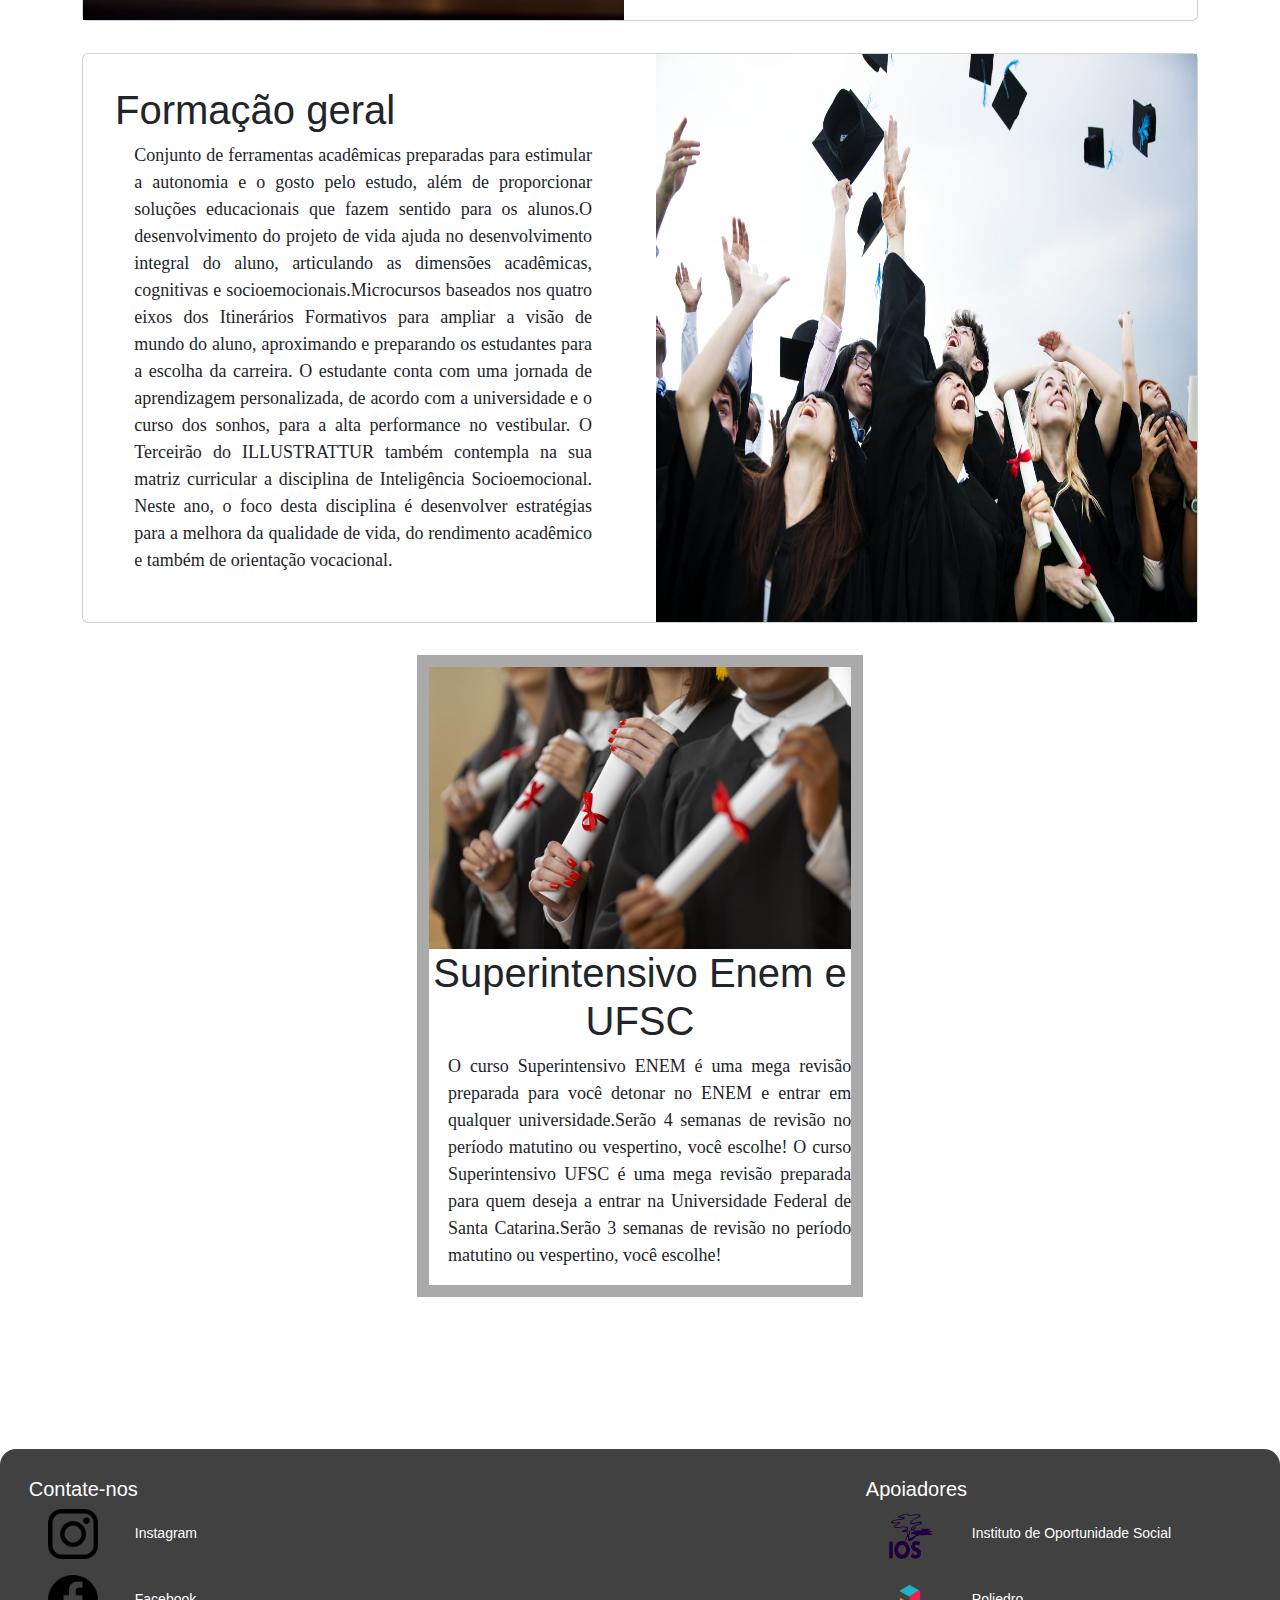
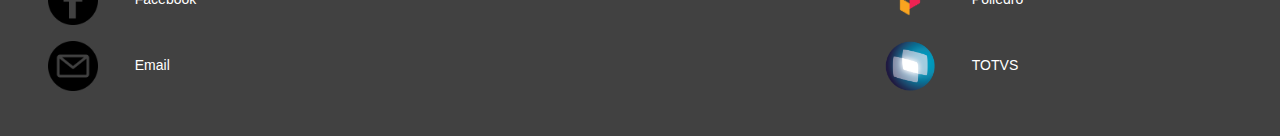
<file: 4) Serviços (4.0).html>
<!DOCTYPE html>
<html lang="pt-br">
<head>
<meta charset="UTF-8">
<!--bootstrap-->
<link rel="stylesheet" href="https://cdn.jsdelivr.net/npm/bootstrap@5.0.0/dist/css/bootstrap.min.css" integrity="sha384-
wEmeIV1mKuiNpC+IOBjI7aAzPcEZeedi5yW5f2yOq55WWLwNGmvvx4Um1vskeMj0" crossorigin="anonymous">
<!--Css oficial-->
<link rel="stylesheet" href="Css_base(4.0).css" >
<title>Escola Ilustrattur</title>
</head>
<!--visão 0.0-->

<body>
  <!--NAV barra de navegação-->
  <div class="fundo-carrossel" style="background-color:#414141;">
    <nav class="navbar" style="background-color: #661B2B;border-radius: 0px 0px 30px 30px;">
  
        <div style="justify-content:left ;">
            &nbsp;<img src="Homem vitruviano.jfif" height="150" width="150" style="border-radius: 50%;margin-left: 1rem;">
            <a class="navbar-brand" href="0 ) Home 4.0.html" id="btn">
                <h2>Escola Illustrator</h2>
            </a>
        </div>
  
        <ul class="nav justify-content-end" style="border-radius: 10px; background-color: #7f2b3e; color: white;">
            <li class="borda">
                <a class="nav-link" href="4) Serviços (4.0).html" id="btn">Serviços</a>
            </li>
            <li class="borda">
                <a class="nav-link" href="1 )Apoio psicológico 4.0.html" id="btn">Apoio Psicológico</a>
            </li>
            <li class="borda">
                <a class="nav-link" href="2 ) Sobre nós 4.0.html" id="btn">Sobre-nós</a>
            </li>
            <li class="borda">
                <a class="nav-link" href="3 ) html boletim 4.0.html" id="btn">Notas </a>
            </li>
        </ul>
    </nav>    
  <!--final do nav-->
</div>



<h1 class="title">Serviços</h1>
<br><br>

<br><br>
<main class="container">

    <section class="card">
        <img src="livro.jpeg" alt="" class="main"/>
            <div>
            <h1>Materiais didáticos</h1>
                <p class="section-psic">
                 O Material Didático do Sistema COC de Ensino apresenta conteúdo criado para garantir que o desenvolviment do aluno ocorra de forma completa, aprofundada e eficiente, culminando com a aprendizagem que auxiliará na preparação para o ENEM e nas aprovações nos mais concorridos vestibulares do Brasil.</p>
            </div>
        </section>

        <section class="card" data-aos="fade-left">
            <img src="sala de aula.jpeg" alt="" class="main" />
                <div>
                    <h1>Ensino Médio</h1>
                     <p class="section-psic">Quanto mais o aluno aprende, mais perto ele fica dos seus sonhos. Por isso, os alunos do COC são preparados para serem cidadãos conscientes e para alcançar os melhores resultados, conquistando uma vaga nas melhores universidades do país. Oferecemos material didático exclusivo, e simulados nacionais, além de todo o conteúdo organizado para orientar o aluno para os vestibulares e o Enem.</p>
                </div>
        </section>

        <section class="card" data-aos="fade-right">
        <img src="protagonistas.jpeg" alt="" class="main"> 
            <div>
                <h1>Preparando os Protagonistas</h1>
                    <p class="section-psic">A preparação dos alunos para os desafios de um futuro digital e mutável, exige novas habilidades, competências socioemocionais e preparação de alta performance para que o estudante tenha o poder de escolher ser o que quiser, em meio às inúmeras novas possibilidades que surgem todos os dias.Por isso, a lei nº 13.415/2017 alterou a Lei de Diretrizes e Bases da Educação Nacional e estabeleceu uma mudança na estrutura do Ensino Médio,ampliando o tempo mínimo do estudante na escola, além de definir uma nova organização curricular, mais flexível,que contemple uma Base Nacional Comum Curricular e a oferta de diferentes possibilidades de escolhas aos estudantes (os itinerários formativos).</p>
            </div>
        </section>

        <section class="card" data-aos="fade-left">
            <img src="formandos 2.jpeg" alt="" class="main"/>
                <div>
                    <h1>Formação geral</h1>
                     <p class="section-psic">Conjunto de ferramentas acadêmicas preparadas para estimular a  autonomia e o gosto pelo estudo, além de proporcionar soluções educacionais que fazem sentido para os alunos.O desenvolvimento do projeto de vida ajuda no desenvolvimento integral do aluno, articulando as dimensões acadêmicas, cognitivas e socioemocionais.Microcursos baseados nos quatro eixos dos Itinerários Formativos para ampliar a visão de mundo do aluno, aproximando e preparando os estudantes para a escolha da carreira. O estudante conta com uma jornada de aprendizagem personalizada, de acordo com a universidade e o curso dos sonhos, para a alta performance no vestibular. O Terceirão do ILLUSTRATTUR também contempla na sua matriz curricular a disciplina de Inteligência Socioemocional. Neste ano, o foco desta disciplina é desenvolver estratégias para a melhora da qualidade de vida, do rendimento acadêmico e também de orientação vocacional.</p>
                </div>
        </section>

        <section class="get-center">
            <div class="cinza">
            <img src="formandos.jpeg" alt="" class="main" />
                <div>
                    <h1 class="centralizado">Superintensivo Enem e UFSC</h1>
                        <p class="section-psic" class="quatro">O curso Superintensivo ENEM é uma mega revisão preparada para você detonar no ENEM e entrar em qualquer universidade.Serão 4 semanas de revisão no período matutino ou vespertino, você escolhe!
                            O curso Superintensivo UFSC é uma mega revisão preparada para quem deseja a entrar na Universidade Federal de Santa Catarina.Serão 3 semanas de revisão no período matutino ou vespertino, você escolhe! 
                        </p>
                </div>
        </section>
</main>
<!--rodapé-->
<br>  
<footer>
    <div class="foot-flex">
      <div class="contate-nos" style="float: left;"> 
        <h5 class="rodape">Contate-nos</h5>
      <h6>
        <p>
          <img src="87390.png" width="50px" height="50px" alt="imagem de redes socais">
            &nbsp;<a href="https://www.instagram.com/explore/tags/escolaenem/" id="btn">Instagram</a>
        </p>
      </h6>
      <h6>
        <p>
          <img src="face.png" width="50px" height="50px" alt="imagem de redes socais">
                &nbsp;<a href="https://www.facebook.com/hashtag/escolaEnem/" id="btn">Facebook</a>
        </p>
      </h6>
      <h6>
        <p>
          <img src="email.png" width="50px" height="50px" alt="imagem de redes socais">
          &nbsp;<a href="" id="btn">Email</a>
        </p>
        </h6>
    </div>
  
        <div class="apoiadores" style="float: right; margin-left:40rem ;">
    
    <h5 class="footer">Apoiadores</h5>
      <h6>
        <p>
          <img src="output-onlinepngtools (7).png" width="50px" height="50px" alt="IOS">
                  &nbsp;<a href="https://ios.org.br/" id="btn">Instituto de Oportunidade Social</a>
        </p>
      </h6>
      <h6>
        <p>
            <img src="poleidro.png" width="50px" height="50px" alt="Poliedro">
              &nbsp;<a href="https://www.sistemapoliedro.com.br/?gclid=EAIaIQobChMIrY_X0Njq-wIVyUJIAB201Qt1EAAYASAAEgJV-_D_BwE" id="btn">Poliedro</a>
        </p>
      </h6>
      <h6>
          <p>
            <img src="totvs1.png" width="50px" height="50px" alt="TOTVS">
              &nbsp;<a href="https://www.totvs.com/?utm_campaign=s-institucional-totvs&utm_source=google-search&utm_medium=cpc&utm_term=totvs&utm_term=totvs&utm_campaign=s_institucional-totvs&utm_source=adwords&utm_medium=ppc&hsa_acc=5745705588&hsa_cam=209050px9804&hsa_grp=79858172522&hsa_ad=539034260054&hsa_src=g&hsa_tgt=aud-403323822474:kwd-978197068&hsa_kw=totvs&hsa_mt=b&hsa_net=adwords&hsa_ver=3&gclid=EAIaIQobChMIhre7-tfq-wIVROZcCh3Rtgl5EAAYAiAAEgLFSPD_BwE" id="btn">TOTVS</a>
          </p>
      </h6>
  </div>
  </footer>
  <div id="ancora"></div>   
</body>
</html>
</file>
<file: Css_base(4.0).css>
html, body {
    min-height: 100%;
}


.logo {
    height: 150px; 
    width: 150px; 
    border-radius: 50%;
     margin: 1rem;
}

body {
    font-size: 12;
    padding: 0;
    margin: 0;
    font-family: "Tahoma", sans-serif;
    background: white;
}
.home {
    background-color: #707070;
}


h1.title {
    font-size: 2.2rem;
    text-align: center;
    background-color: #414141;
    color: #959294;
    padding-block: 0.3rem;
    border-radius: 0 0 30px 30px;
}


h2 {
    color: white;
}


h2.titulo {
    padding: 0.4rem;
    margin:1rem;
    background-color: #414141;
    border-radius: 0.8rem;
    }
/*Tabela notas*/
div.nome {
    font-size: 1.4rem;
    background-color:#959294;
    border-radius: 30px 30px 30px 30px;
    text-align: center;
    padding-block: 0.4rem;
    color: #414141;
    margin: 0px 1.8rem 0px 1.8rem; 
}

div.notas {
    padding-block: 1.2rem;
    background-color: #661B2B;
    color: white;
    margin-right: 70%;   
    border-radius: 00px 30px 30px 00px;
}


h4 {
    text-align: center;
    padding: 0.6rem;
}
/*final*/
a {
    color: #333;
    text-decoration: none;
    }

p { 
    text-align: justify;
    padding-left: 1.2rem;
    font-family: 'Times New Roman', Times, serif;
    font-size: 12;
}

p.carrossel {
    text-align: center;
    background-color: #414141;
    opacity: 1;
}

/* BODY->FUNCIONAL */
.nav-link {
    font-family: 'Times New Roman', Times, serif;
    color: white;
    font-size: 14;
};

.navbar-brand {
    padding: 0.8rem 1.8rem;
    font-size: 12;
    font-family: 'Times New Roman', Times, serif;
    color: white;
    display: grid;
}; 

ul {
    background-color: #7f2b3e;
}

#btn {
    padding: 0.8rem 1.8rem;
    display: inline-block;
    color: #fff;
    cursor: pointer;
    font-family: "Tahoma", sans-serif;
    font-size: 14px;
    }

    #btn:hover {
        color: gray;
        }
  
   


   h2.nome-categoria {
    text-align: center;
    background-color:#414141;
    color: white;
    padding: 0.5rem;
    border-radius: 0.8rem;
}

cor-fundo-main {
    background-color: #959294;
}
/*nav*/



/*psico*/
p.section-psic {
    align-self: baseline;
    text-align: justify;
    align-content: center;
    font-size: large;
}

div.cinza {
    border: 0.8rem solid #aaaaaa;}

img.main {
    width: 100%;
    height: 100%;
}


img.sobre-nos {
    margin-top: 3rem;
    margin-left: 6.0rem;
    width: 80%; 
    height: 80%;
}

.sobre2 {
    margin-left: 6.0rem;
    margin-top: 5rem;
    width: 70%; 
    height: 60%;

}

.card {
    display: grid;
    grid-template-columns: repeat(2, 1fr);
    grid-gap: 2rem;
    background: white;
    margin-bottom:2rem   

     /* serve para merdir o espaço entre as imagens*/
    /*border: 1px solid #aaaaaa;*/
    /*margin: bottom 2rem;*/
    }



    .card h3 {
        margin-bottom: 2rem;
        }
        
        h1.centralizado {
            text-align: center;
        }
        
        .get-center {
            margin-left: auto;
            margin-right: auto;
            width: 40%;
            height: 100%;
        }

        .imagem-uwu {
            height: 100%;
            width: 100%;}
    

        #organizar {
            margin-left: 2.0rem;
            margin-right: auto;
            width: 40%;
            height: 100%;
        }

        #organizar2 {
            margin-left: auto;
            margin-right: 2.0rem;
            width: 40%;
            height: 100%;
        }
        
        p.quatro {
            margin-left: 2rem;
            margin-right: 2rem;
            font-size: large;
        }
        
        
        .card img {
        float: unset;
        }
        
        .card>div {
        padding: 2rem;
        }
                             
        .card:nth-child(even) img {
        order: 2;}
                                    
        .btn {
        display: inline-block;
        background: #000;
        color: #fff;
        padding: 0.8rem 1.8rem;
        margin-top: 2rem;
        cursor: pointer;
                                       
        }
        .btn:hover {
            opacity: 0.9;
            }

/*psico*/



/*Home quadros*/
#showcase {
    height:460px;
    background-size: cover;
    text-align: center;
    padding: 20px;
    margin-bottom: 2rem;

   }
   
.col {
float: left;
width: 30%;
padding: 8px;
box-sizing: border-box;
margin: 0.9rem;
}

.alinha {
    display:flex
}

   
   .price-box {
    background: #fff;
    color: #7f2b3e;
    list-style-type: none;
    border: 3px solid #7f2b3e ;
    border-radius: 30px;
    margin-bottom: 10px;
    padding: 0;
    box-shadow: 0px 38px 30px rgba(0, 0, 0, 0.485);
   }
   
   .price-box .header {
    background-color: #7f2b3e;
    color: #fff;
    font-size: 25px;
    border-radius: 20px 20px 10px 10px;
}
   

   .price-box li {
    padding: 20px;
    border-bottom: 20px solid #eee;
    text-align: center;
   }
div.btn1{
padding: 0.3rem;
}

/*botão com movimento*/

/*.btn {
   position: relative;
    display: block;
   background-color:#7f2b3e;
    border-radius: 15px solid #7f2b3e;
    color: white;
    padding: 10px 15px;
    text-align: center;
    text-decoration: none;
    font-size: 18px;
    margin: 30px 0;
    text-transform: uppercase;
    overflow: hidden;
    transition: 1s all ease;
}

   /* btn::before {

        background: #7f2b3e;
        content: "";
        position: absolute;
        top: 50%;
        left: 50%;            
        transform:translate(-50%,-50%);
        z-index: -1;
        transition: all 0.6s ease;
    }*/ 

.middle{
display:contents;
top: 50%;
left: 50%;
transform: translate(-50%,-50%);
}

.btn{
    background-color: #414141;
    position: relative;
    border-radius: 30px;
    color: white;
    font-size: 15px ;
    font-family: "montserrat";
    text-decoration: none;
    margin: 20px 20px;
    border-radius: 2px solid #7f2b3e;
    padding: 10px  15px;
    text-transform: uppercase;
    overflow: hidden;
    transition: 1s all ease;
}

a.btn::before{
    background: #7f2b3e;
    content: "";
    position: absolute;
    top: 50%;
    left: 50%;
    transform: translate(-50%,-50%);
    z-index: -1;
    transition: all 0.6s ease;
  }

.btn2::before{
width: 0%;
height: 100%;
}

.btn2:hover::before{
width: 100%;
}


   .btn:hover {
    color: #fff;
   }

    /*fechamento do botão com movimento*/


   @media(max-width:375px) {
    .col {
   position: absolute;
   top: 4;
   width: max-content; 
   align-content: center;
    }
   }
/*final dos codigos da apostila + final dos quadros*/





/* funcionalidade->rodapé */      

footer {
    margin-top: 10%;
    padding: 1.8rem 1.8rem;
    border-top-left-radius: 1rem;
    border-top-right-radius: 1rem;
    background-color: #414141;
    color: #FFF;
    width: 100%;   

}
h5.rodape {
    text-align: left;
}

.foot-flex {
    display:inline-flex;
}
</file>
